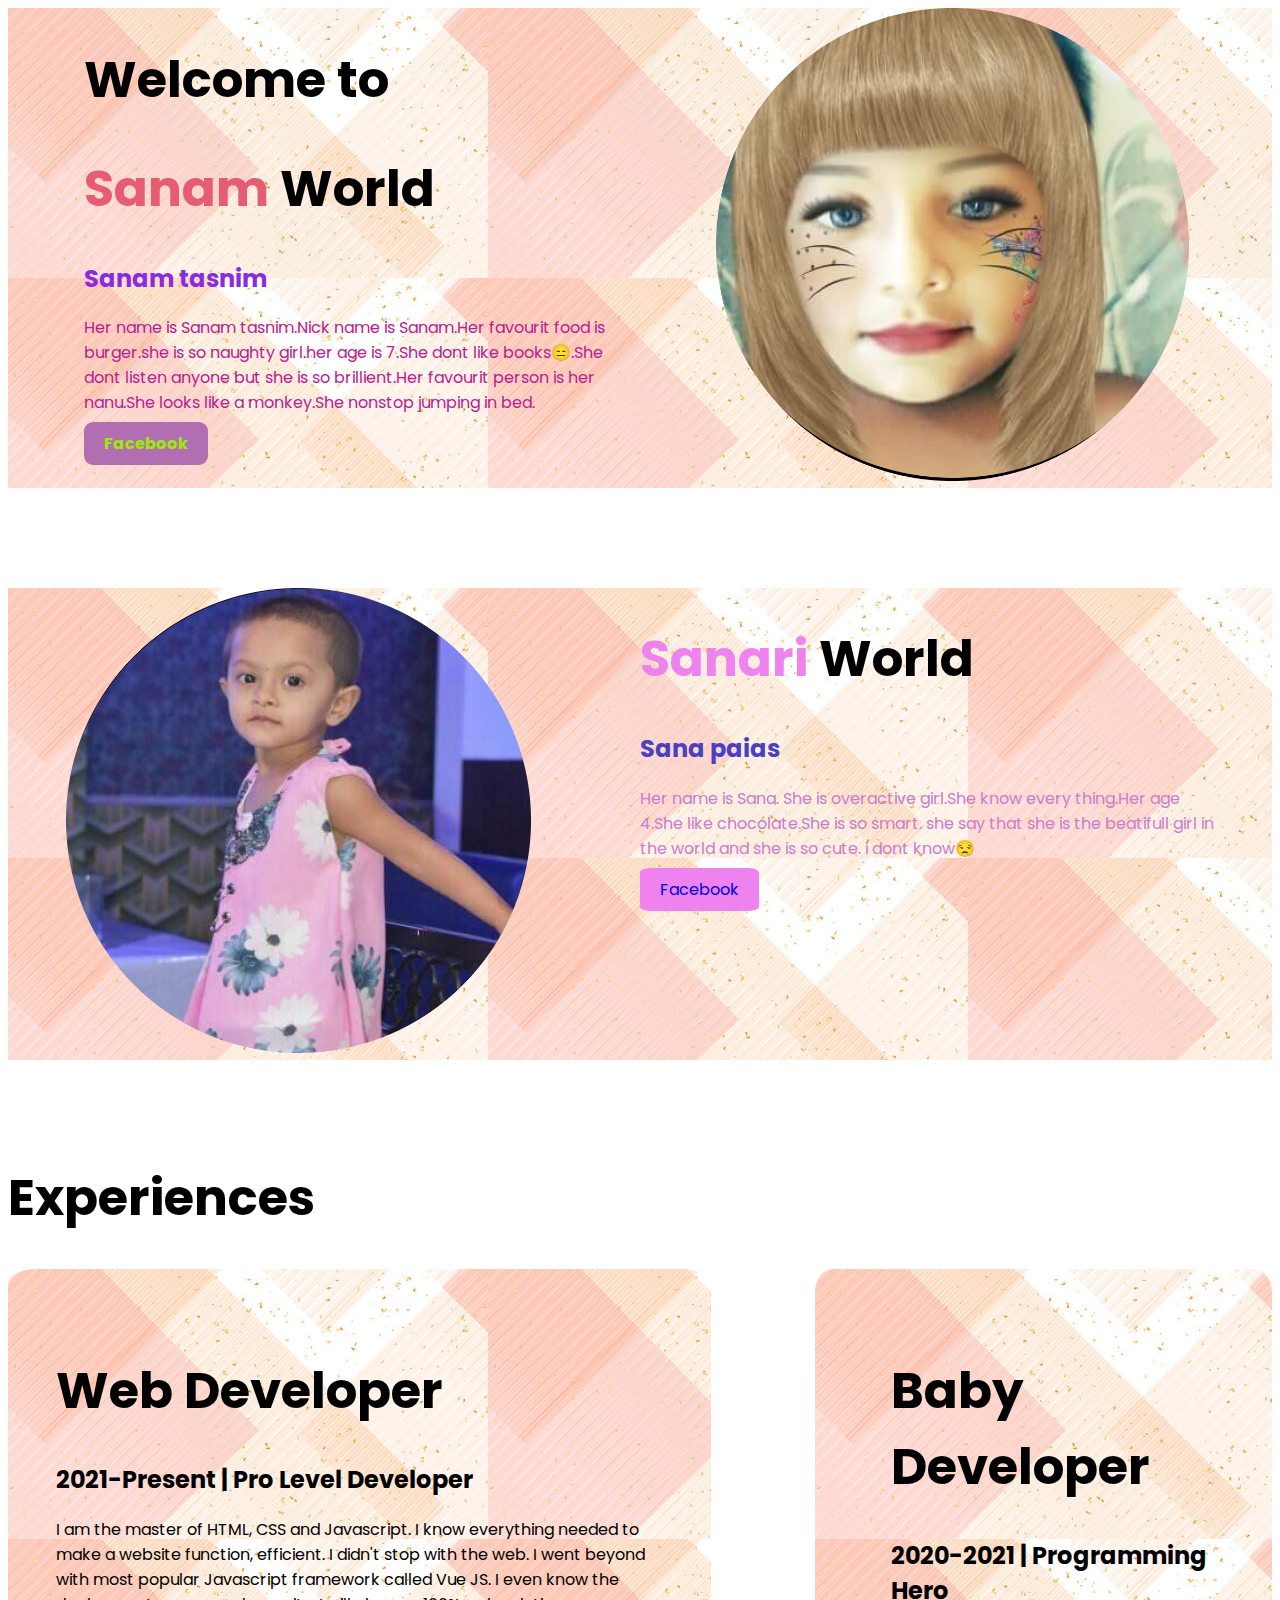
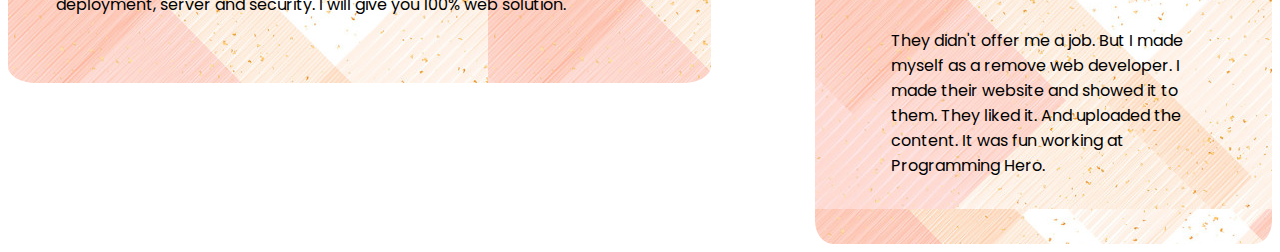
<file: Sweet.html/index.html>
<!DOCTYPE html>
<html lang="en">

<head>
    <meta charset="UTF-8">
    <meta http-equiv="X-UA-Compatible" content="IE=edge">
    <meta name="viewport" content="width=device-width, initial-scale=1.0">
    <title>Cute</title>
    <link rel="preconnect" href="https://fonts.googleapis.com">
    <link rel="preconnect" href="https://fonts.gstatic.com" crossorigin>
    <link href="https://fonts.googleapis.com/css2?family=Fira+Sans:wght@500&family=Poppins:wght@600&display=swap"
        rel="stylesheet">
    <link rel="stylesheet" href="style.css">
    <link rel="shortcut icon" href="BT21-Wallpaper.jpg" type="image/x-icon">

</head>

<body>
    <section class="go flexble-containar">
        <div class="half">
            <h1>Welcome to</h1>
            <h1><span class="red">Sanam </span> World</h1>
            <h2 class="purple-color">Sanam tasnim</h2>
            <p class="blue">
                Her name is Sanam tasnim.Nick name is Sanam.Her favourit food is burger.she is so naughty girl.her age
                is 7.She dont like books😑.She dont listen anyone but she is so brillient.Her favourit person is her
                nanu.She looks like a monkey.She nonstop jumping in bed.</p><a class="button" target="_blank"
                href="https://www.facebook.com/samia.sanam.169">Facebook</a>
        </div>

        <div class="half">
            <img src="sanam.png" alt="sanam photo">
        </div>

    </section>
    <section class="bye flexble-containar">
        <div class="hi">
            <img src="sanari..png" alt="sanari photo">

        </div>
        <div class="hi">
            <h1>
                <span class="you">Sanari</span> World
            </h1>
            <h2 class="oi">
                Sana paias
            </h2>
            <p class="no">
                Her name is Sana. She is overactive girl.She know every thing.Her age 4.She like chocolate.She is so
                smart.
                she say that she is the beatifull girl in the world and she is so cute. i dont know😒
            </p> <a class="see" target="_blank"
                href="https://www.facebook.com/profile.php?id=100008439901382">Facebook</a>
        </div>
    </section>
    <h1>Experiences</h1>
    <section class="ex">

        <div class="flexble-containar">
            <div class="hal">
                <h1>Web Developer</h1>
                <h2>2021-Present | Pro Level Developer</h2>
                <p>I am the master of HTML, CSS and Javascript. I know everything needed to make a website function,
                    efficient. I didn't stop with the web. I went beyond with most popular Javascript framework called
                    Vue
                    JS. I even know the deployment, server and security. I will give you 100% web solution.</p>


            </div>
        </div>
        <div class="hal">
            <h1>Baby Developer</h1>
            <h2>2020-2021 | Programming Hero</h2>
            <p>They didn't offer me a job. But I made myself as a remove web developer. I made their website
                and
                showed
                it to them. They liked it. And uploaded the content. It was fun working at Programming Hero.
            </p>
        </div>
        </div>


    </section>




</body>

</html>
</file>
<file: Sweet.html/style.css>
body{
    font-family;: 'Fira Sans', sans-serif;
font-family: 'Poppins', sans-serif;
}
h1{
    font-size:50px;
}
.purple-color{ 
    color: blueviolet;

}.red{
    color:rgb(230, 92, 115);
}
.blue{
    color:rgb(187, 27, 147);
}
section{
    display:flex;
}
.half{
    width: 50%;
    padding-left: 6%;
}
.half img{
    width: 85%;
}
.button{
    text-decoration: none;
    background-color: rgb(177, 111, 177);
    padding:10px 20px;
    border-radius: 9px;

    font-weight: 700;
    color:rgb(156, 236, 7);
    font-weight: 400%;
}

.go{
    background-image: url(3.jpg);
}
.bye{
    background-image: url(3.jpg);
    border:violet;
}
.you{
    color: violet;
}
.hi{
    width: 50%;
    padding-right: 4%;
    
}.hi img{
    width: 80%;
    padding-left: 10%;
}.see{
    background-color: violet;
    border-radius: 10%;
    text-decoration: none;
    padding: 10px 20px;
}
.no{
    color:rgb(204, 124, 204);
}.oi{
    color: rgb(73, 64, 196);
}
.flexble-containar{
    
    margin-bottom: 100px;
}.hal{
width: 75%;
 padding-right: 50px;
 padding: 50px;
 padding-left: 6%;
 border-radius: 4%;
 box-shadow: violet 20000%;
 
 
 
 
 background-image: url(3.jpg);

}
</file>
